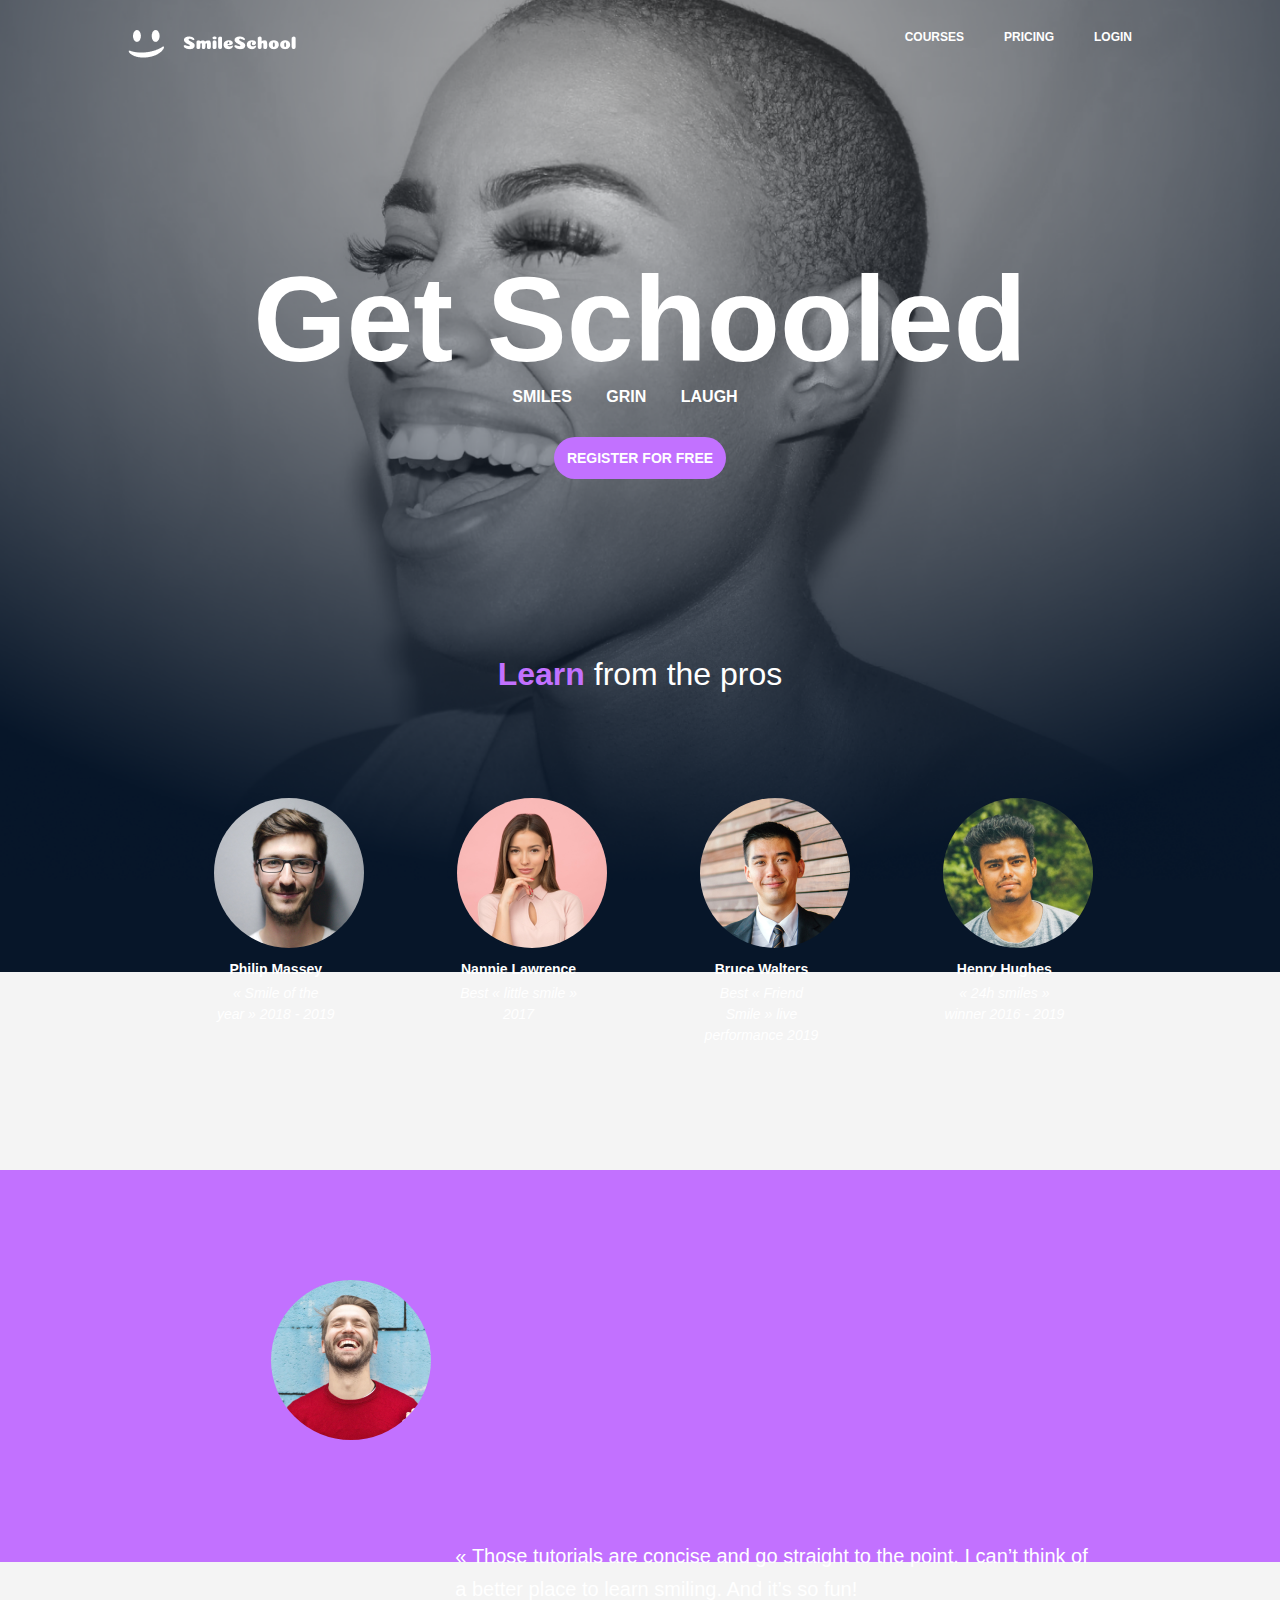
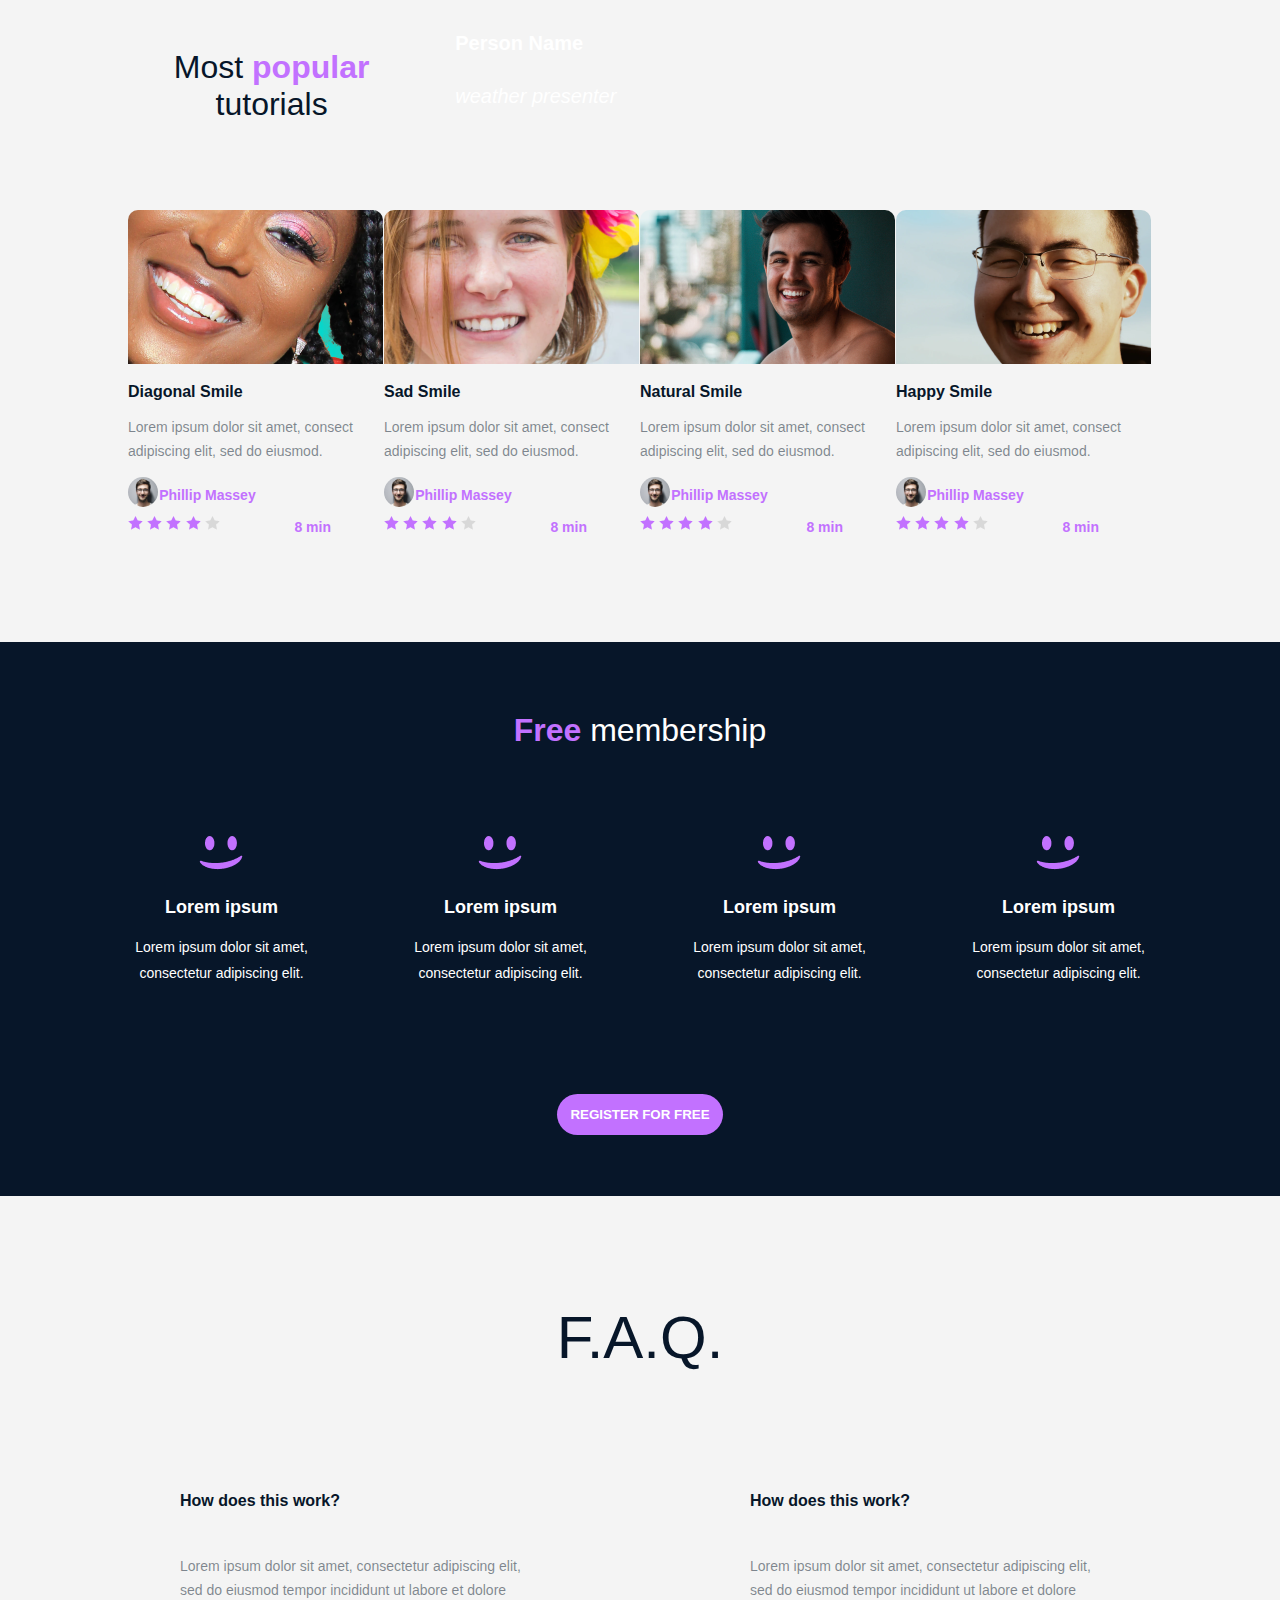
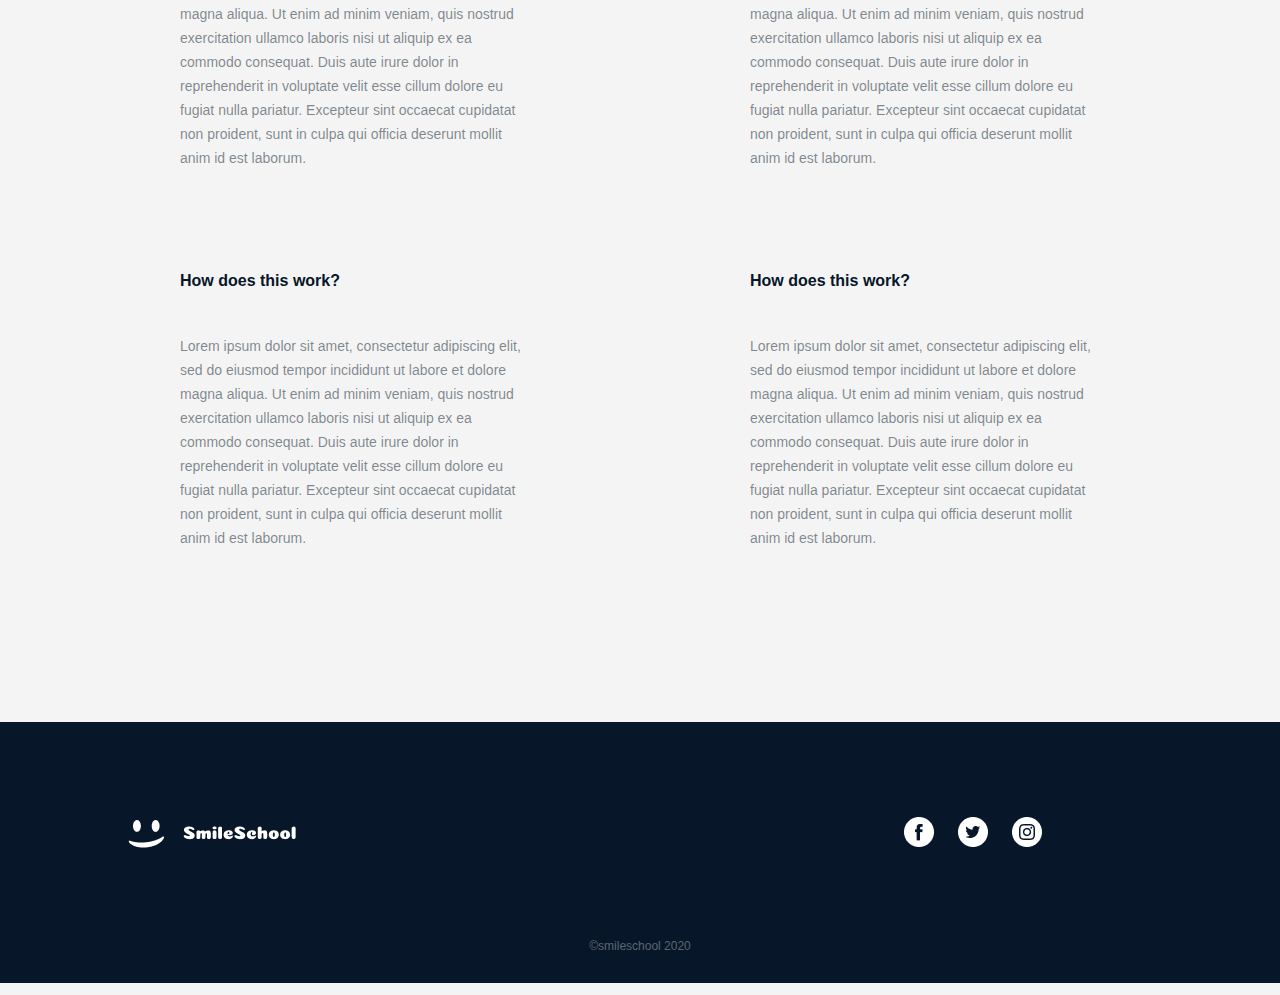
<file: css_advanced/index.html>
<!DOCTYPE html>
<html lang="en">
<head>
    <meta charset="UTF-8">
    <meta name="viewport" content="width=device-width, initial-scale=1.0">
    <title>Smile School Homepage</title>
    <link rel="stylesheet" href="./styles.css">
</head>
<body>
    <header class="container">
        <div class="logo-header">
            <a class="logo-1" href="./img/logo.png" target="_blank"><img src="./img/logo.png" alt="logo"></a>
            

            <div class="nav">
                <a href="#" target="_blank">COURSES</a>
                <a href="#" target="_blank">PRICING</a>
                <a href="#" target="_blank">LOGIN</a>
            </div>
        </div>
    </header>

    <main>
        <section id="first-section" class="container">
            <div class="box-1">
                <h1>Get Schooled</h1> 
                <p><span class="undertext">SMILES</span> <span class="undertext">GRIN</span> <span class="undertext">LAUGH</span></p>
                <button class="button-1">REGISTER FOR FREE</button>
            </div>

            <div class="box-2">
                <h2><span class="highlight">Learn</span> from the pros</h2>
                
                <div class="banner">
                    <div class="banner-block">
                        <img src="./img/1.png" alt="Philip Massey">
                        <h3>Philip Massey</h3>
                        <p>« Smile of the year » 2018 - 2019</p>
                    </div>

                    <div class="banner-block">
                        <img src="./img/6.png" alt="Nannie Lawrence">
                        <h3>Nannie Lawrence</h3>
                        <p>Best « little smile » 2017</p>
                    </div>

                    <div class="banner-block"><img src="./img/7.png" alt="Bruce Walters">
                        <h3>Bruce Walters</h3>
                        <p>Best « Friend Smile » live performance 2019</p>
                    </div>

                    <div class="banner-block">
                        <img src="./img/8.png" alt="Henry Hughes">
                        <h3>Henry Hughes</h3>
                        <p>« 24h smiles » winner 2016 - 2019</p>
                    </div>
                </div>
            </div>
        </section>

        <!-- Quote -->
        <section class="second-section">
            <div id="quote" class="container">
                <img src="./img/Bitmap.png" alt="Quote">

                <div class="block-quote">
                    <blockquote>« Those tutorials are concise and go straight to the point. I can’t think of a better place to learn smiling. And it’s so fun!
                    <p class="quote-author">Person Name</p>
                    <p class="quote-title">weather presenter</p>
                    </blockquote>
                </div>
            </div>
        </section>
    
    <!-- Videos     -->
        <section id="third-section" class="container">
            <h1>Most <span class="highlight">popular</span> tutorials</h1>

            <div class="video-main-block">
                <div class="video-block">
                    <img class="video-img" src="./img/Bitmap1.png" alt="Diagonal Smile">
                    <h2>Diagonal Smile</h2>
                    <p class="video-p">Lorem ipsum dolor sit amet, consect adipiscing elit, sed do eiusmod.</p>

                    <div class="inside-block">
                        <img src="./img/1.png" alt="">
                        <h3>Phillip Massey</h3>
                    </div>

                    <div class="rating">
                        <div class="rating-stars">
                            <img src="./img/Colored-Star_1.png" alt="Colored-Star-1">
                            <img src="./img/Colored-Star_2.png" alt="Colored-Star-2">
                            <img src="./img/Colored-Star_3.png" alt="Colored-Star-3">
                            <img src="./img/Colored-Star_4.png" alt="Colored-Star-4">
                            <img src="./img/Blank-Star.png" alt="Blank-Star">
                        </div>
                        <p>8 min</p>
                    </div>
                </div>

                <div class="video-block">
                    <img class="video-img" src="./img/Bitmap2.png" alt="Sad Smile">
                    <h2>Sad Smile</h2>
                    <p class="video-p">Lorem ipsum dolor sit amet, consect adipiscing elit, sed do eiusmod.</p>

                    <div class="inside-block">
                        <img src="./img/1.png" alt="">
                        <h3>Phillip Massey</h3>
                    </div>

                    <div class="rating">
                        <div class="rating-stars">
                            <img src="./img/Colored-Star_1.png" alt="Colored-Star-1">
                            <img src="./img/Colored-Star_2.png" alt="Colored-Star-2">
                            <img src="./img/Colored-Star_3.png" alt="Colored-Star-3">
                            <img src="./img/Colored-Star_4.png" alt="Colored-Star-4">
                            <img src="./img/Blank-Star.png" alt="Blank-Star">
                        </div>
                        <p>8 min</p>
                    </div>
                </div>

                <div class="video-block">
                    <img class="video-img" src="./img/Bitmap3.png" alt="Natural Smile">
                    <h2>Natural Smile</h2>
                    <p class="video-p">Lorem ipsum dolor sit amet, consect adipiscing elit, sed do eiusmod.</p>

                    <div class="inside-block">
                        <img src="./img/1.png" alt="">
                        <h3>Phillip Massey</h3>
                    </div>

                    <div class="rating">
                        <div class="rating-stars">
                            <img src="./img/Colored-Star_1.png" alt="Colored-Star-1">
                            <img src="./img/Colored-Star_2.png" alt="Colored-Star-2">
                            <img src="./img/Colored-Star_3.png" alt="Colored-Star-3">
                            <img src="./img/Colored-Star_4.png" alt="Colored-Star-4">
                            <img src="./img/Blank-Star.png" alt="Blank-Star">
                        </div>
                        <p>8 min</p>
                    </div>
                </div>

                <div class="video-block">
                    <img class="video-img" src="./img/Bitmap4.png" alt="Happy Smile">
                    <h2>Happy Smile</h2>
                    <p class="video-p">Lorem ipsum dolor sit amet, consect adipiscing elit, sed do eiusmod.</p>

                    <div class="inside-block">
                        <img src="./img/1.png" alt="">
                        <h3>Phillip Massey</h3>
                    </div>

                    <div class="rating">
                        <div class="rating-stars">
                            <img src="./img/Colored-Star_1.png" alt="Colored-Star-1">
                            <img src="./img/Colored-Star_2.png" alt="Colored-Star-2">
                            <img src="./img/Colored-Star_3.png" alt="Colored-Star-3">
                            <img src="./img/Colored-Star_4.png" alt="Colored-Star-4">
                            <img src="./img/Blank-Star.png" alt="Blank-Star">
                        </div>
                        <p>8 min</p>
                    </div>
                </div>
            </div>
        </section>

        <!-- Membership -->
        <section class="membership">
            <h1><span class="highlight">Free</span> membership</h1>

            <div id="membership-block" class="container">
                <div class="members-item">
                    <img src="./img/smile.png" alt="Smile.png">
                    <h2>Lorem ipsum</h2>
                    <p>Lorem ipsum dolor sit amet, consectetur adipiscing elit.</p>
                </div>

                <div class="members-item">
                    <img src="./img/smile.png" alt="Smile.png">
                    <h2>Lorem ipsum</h2>
                    <p>Lorem ipsum dolor sit amet, consectetur adipiscing elit.</p>
                </div>

                <div class="members-item">
                    <img src="./img/smile.png" alt="Smile.png">
                    <h2>Lorem ipsum</h2>
                    <p>Lorem ipsum dolor sit amet, consectetur adipiscing elit.</p>
                </div>

                <div class="members-item">
                    <img src="./img/smile.png" alt="Smile.png">
                    <h2>Lorem ipsum</h2>
                    <p>Lorem ipsum dolor sit amet, consectetur adipiscing elit.</p>
                </div>
            </div>

            <button class="button-2">REGISTER FOR FREE</button>
        </section>

            <!-- FAQ -->
        <section id="faq" class="container">
            <h1>F.A.Q.</h1>

            <div class="faq-row">
                <div class="faq-items">
                        <div class="item-1">
                            <h2>How does this work?</h2>
                            <p>Lorem ipsum dolor sit amet, consectetur adipiscing elit, sed do eiusmod tempor incididunt ut labore et dolore magna aliqua. Ut enim ad minim veniam, quis nostrud exercitation ullamco laboris nisi ut aliquip ex ea commodo consequat. Duis aute irure dolor in reprehenderit in voluptate velit esse cillum dolore eu fugiat nulla pariatur. Excepteur sint occaecat cupidatat non proident, sunt in culpa qui officia deserunt mollit anim id est laborum.</p>
                        </div>

                        <div class="item-2">
                            <h2>How does this work?</h2>
                            <p>Lorem ipsum dolor sit amet, consectetur adipiscing elit, sed do eiusmod tempor incididunt ut labore et dolore magna aliqua. Ut enim ad minim veniam, quis nostrud exercitation ullamco laboris nisi ut aliquip ex ea commodo consequat. Duis aute irure dolor in reprehenderit in voluptate velit esse cillum dolore eu fugiat nulla pariatur. Excepteur sint occaecat cupidatat non proident, sunt in culpa qui officia deserunt mollit anim id est laborum.</p>
                        </div>
                </div> 

                <div class="faq-items">
                    <div class="item-3">
                        <h2>How does this work?</h2>
                        <p>Lorem ipsum dolor sit amet, consectetur adipiscing elit, sed do eiusmod tempor incididunt ut labore et dolore magna aliqua. Ut enim ad minim veniam, quis nostrud exercitation ullamco laboris nisi ut aliquip ex ea commodo consequat. Duis aute irure dolor in reprehenderit in voluptate velit esse cillum dolore eu fugiat nulla pariatur. Excepteur sint occaecat cupidatat non proident, sunt in culpa qui officia deserunt mollit anim id est laborum.</p>
                    </div>

                    <div class="item-4">
                        <h2>How does this work?</h2>
                        <p>Lorem ipsum dolor sit amet, consectetur adipiscing elit, sed do eiusmod tempor incididunt ut labore et dolore magna aliqua. Ut enim ad minim veniam, quis nostrud exercitation ullamco laboris nisi ut aliquip ex ea commodo consequat. Duis aute irure dolor in reprehenderit in voluptate velit esse cillum dolore eu fugiat nulla pariatur. Excepteur sint occaecat cupidatat non proident, sunt in culpa qui officia deserunt mollit anim id est laborum.</p>
                    </div>
                </div>
            </div>
        </section>

    </main>
    
    <footer>
        <div class="container">
            <div class="flex-footer">
                <img src="./img/logo.png" alt="Logo SmileSchool">

                <div class="icons">
                    <a href="https://facebook.com" target="_blank"><img src="./img/Facebook_White.png" alt="Facebook"></a>
                    <a href="https://x.com" target="_blank"><img src="./img/Twitter_White.png" alt="Twitter"></a>
                    <a href="https://instagram.com" target="_blank"><img src="./img/Instagram_White.png" alt="Instagram"></a>
                </div>
            </div>

            <p>&copy;smileschool 2020</p>
        </div>

    </footer>
</body>
</html>
</file>
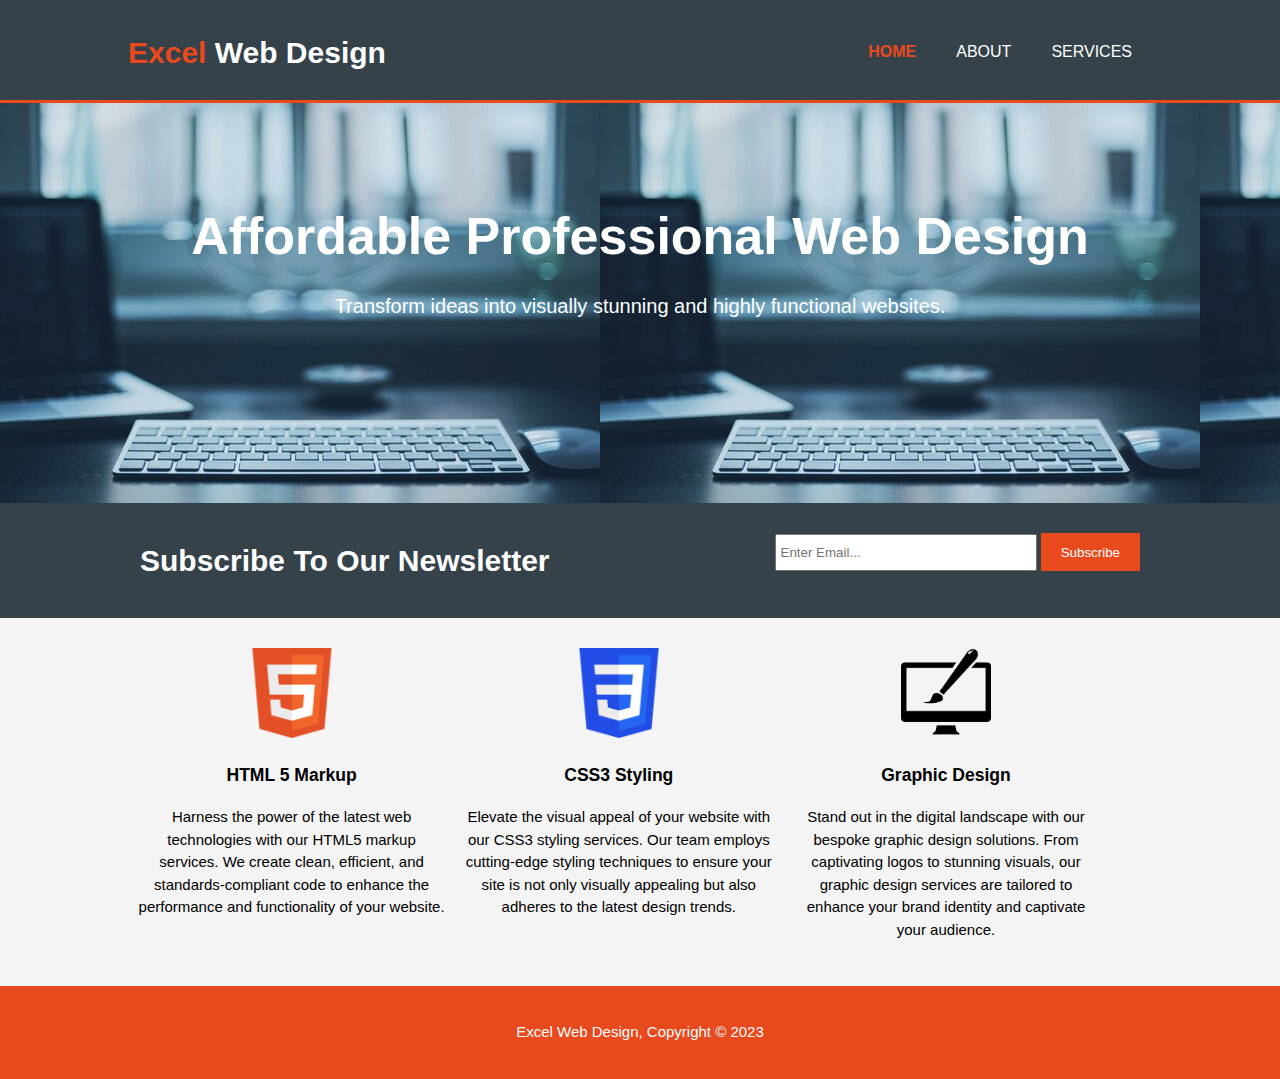
<file: web-design/index.html>
<!DOCTYPE html>
<html lang="en">
<head>
    <meta charset="UTF-8">
    <meta name="viewport" content="width=device-width, initial-scale=1.0">
    <meta name="description" content="Affordable and professional web design">
    <meta name="keywords" content="web design, affordable web design, professional wed design">
    <meta name="author" content="Excel Asaph">
    <title>Excel Web Design | Welcome</title>
    <link rel="stylesheet" href="./css/style.css">
</head>
<body>
    <header>
        <div class="container">
            <div id="branding">
                <h1><span class="highlight">Excel</span> Web Design</h1>
            </div>
            <nav>
                <ul>
                    <li class="current"><a href="index.html">Home</a></li>
                    <li><a href="about.html">About</a></li>
                    <li><a href="services.html">Services</a></li>
                </ul>
            </nav>
        </div>
    </header>

    <section id="showcase">
        <div class="container">
            <h1>Affordable Professional Web Design</h1>
            <p>Transform ideas into visually stunning and highly functional websites.</p>
        </div>
    </section>
    
    <section id="newsletter">
        <div class="container">
            <h1>Subscribe To Our Newsletter</h1>
        

            <form action="process.php">
                <input type="email" placeholder="Enter Email...">
                <button type="submit" class="button-1">Subscribe</button>
            </form>
        </div>
    </section>

    <section id="boxes">
        <div class="container">
            <div class="box">
                <img src="./img/html.png" alt="HTML 5 logo" width="200px">
                <h3>HTML 5 Markup</h3>
                <p>Harness the power of the latest web technologies with our HTML5 markup services. We create clean, efficient, and standards-compliant code to enhance the performance and functionality of your website.</p>
            </div>

            <div class="box">
                <img src="./img/css.png" alt="CSS3 logo" width="200px">
                <h3>CSS3 Styling</h3>
                <p>Elevate the visual appeal of your website with our CSS3 styling services. Our team employs cutting-edge styling techniques to ensure your site is not only visually appealing but also adheres to the latest design trends.</p>
            </div>

            <div class="box">
                <img src="./img/brush.png" alt="logo brush" width="200px">
                <h3>Graphic Design</h3>
                <p>Stand out in the digital landscape with our bespoke graphic design solutions. From captivating logos to stunning visuals, our graphic design services are tailored to enhance your brand identity and captivate your audience.</p>
                
            </div>
        </div>
    </section>

    <footer>
        <p>Excel Web Design, Copyright &copy; 2023</p>
    </footer>
</body>
</html>
</file>
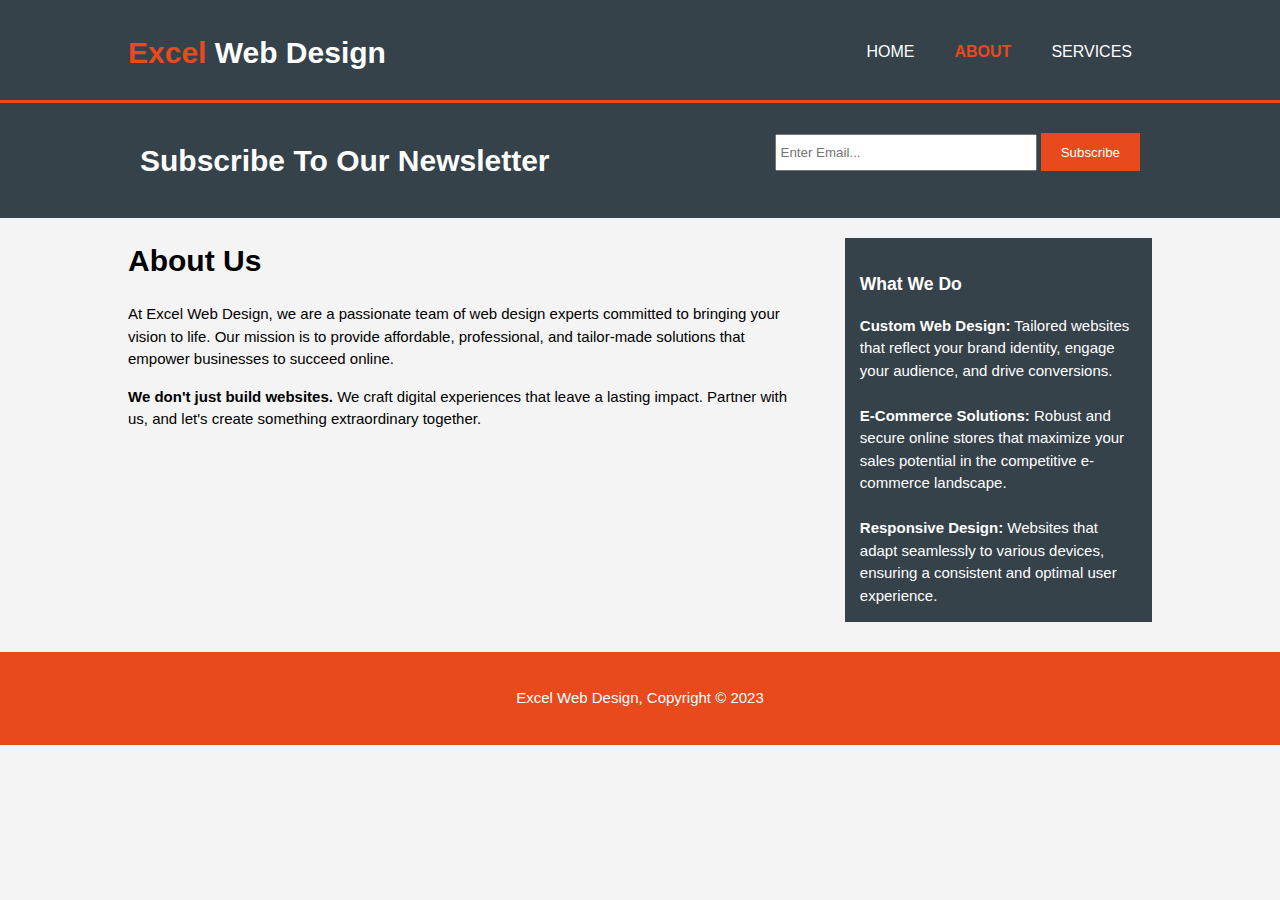
<file: web-design/about.html>
<!DOCTYPE html>
<html lang="en">
<head>
    <meta charset="UTF-8">
    <meta name="viewport" content="width=device-width, initial-scale=1.0">
    <meta name="description" content="Affordable and professional web design">
    <meta name="keywords" content="web design, affordable web design, professional wed design">
    <meta name="author" content="Excel Asaph">
    <title>Excel Web Design | About</title>
    <link rel="stylesheet" href="./css/style.css">
</head>
<body>
    <header>
        <div class="container">
            <div id="branding">
                <h1><span class="highlight">Excel</span> Web Design</h1>
            </div>
            <nav>
                <ul>
                    <li><a href="index.html">Home</a></li>
                    <li class="current"><a href="about.html">About</a></li>
                    <li><a href="services.html">Services</a></li>
                </ul>
            </nav>
        </div>
    </header>
    
    <section id="newsletter">
        <div class="container">
            <h1>Subscribe To Our Newsletter</h1>
        
            <form action="process.php">
                <input type="email" placeholder="Enter Email...">
                <button type="submit" class="button-1">Subscribe</button>
            </form>
        </div>
    </section>

    <section id="main">
        <div class="container">
            <article id="main-col">
                <h1 class="page-title">About Us</h1>
                <p>At Excel Web Design, we are a passionate team of web design experts committed to bringing your vision to life. Our mission is to provide affordable, professional, and tailor-made solutions that empower businesses to succeed online.</p>

                <p><b>We don't just build websites.</b> We craft digital experiences that leave a lasting impact. Partner with us, and let's create something extraordinary together.</p>

            </article>
            <aside id="sidebar">
                <div class="dark">
                    <h3>What We Do</h3>
                    <ul>
                        <li><b>Custom Web Design:</b> Tailored websites that reflect your brand identity, engage your audience, and drive conversions.</li>
                        <br/>
                        <li><b>E-Commerce Solutions:</b>  Robust and secure online stores that maximize your sales potential in the competitive e-commerce landscape.</li>
                        <br/>
                        <li><b>Responsive Design:</b> Websites that adapt seamlessly to various devices, ensuring a consistent and optimal user experience.</li>
                    </ul>
                </div>
            </aside>
        </div>
    </section>

    <footer>
        <p>Excel Web Design, Copyright &copy; 2023</p>
    </footer>
</body>
</html>
</file>
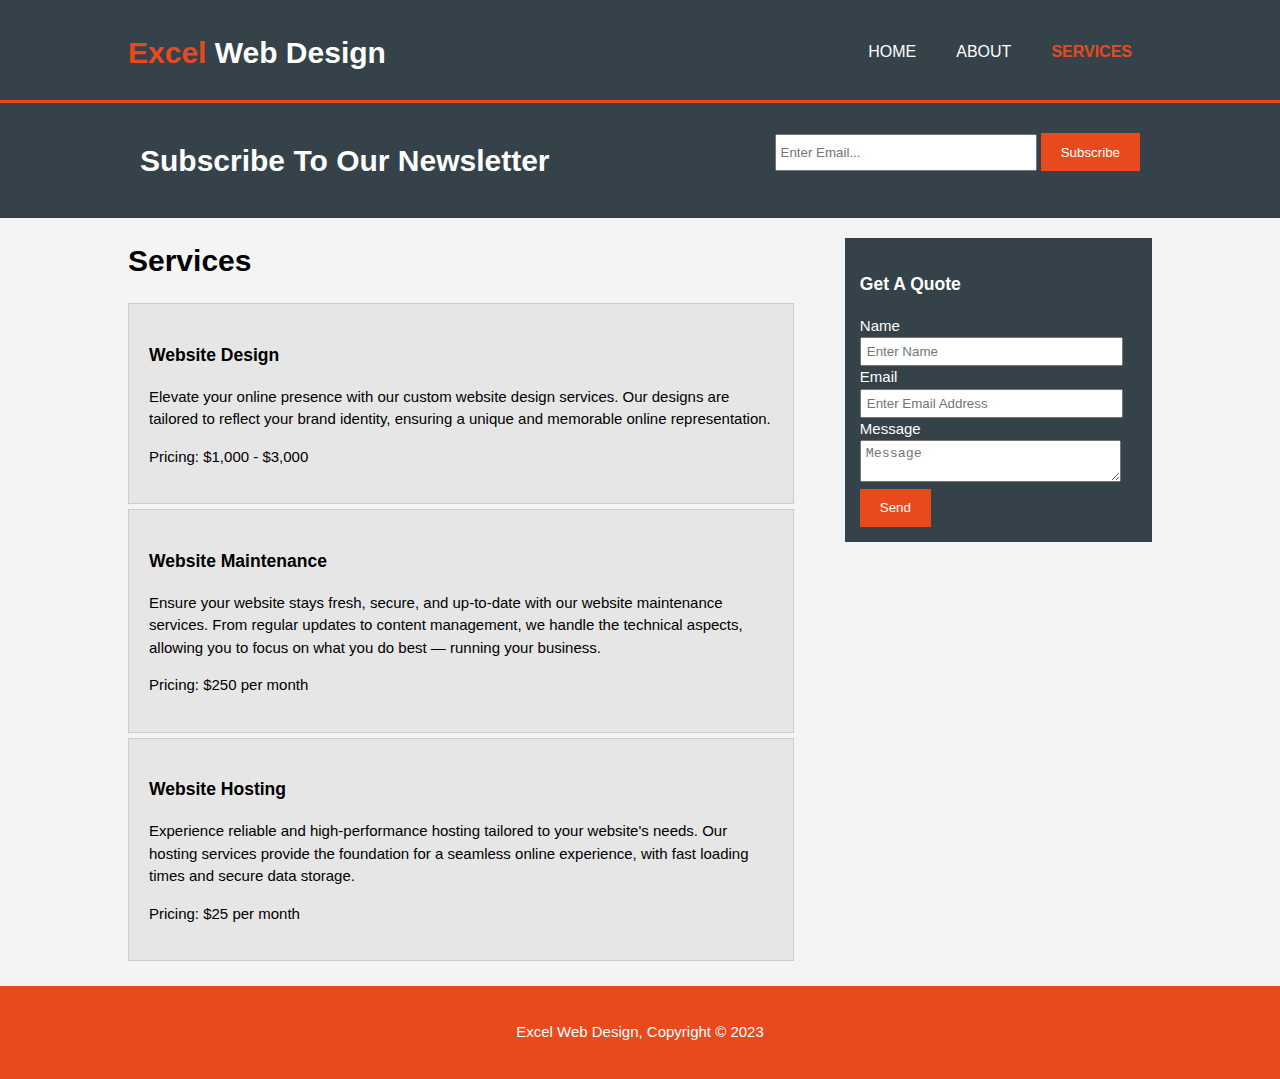
<file: web-design/services.html>
<!DOCTYPE html>
<html lang="en">
<head>
    <meta charset="UTF-8">
    <meta name="viewport" content="width=device-width, initial-scale=1.0">
    <meta name="description" content="Affordable and professional web design">
    <meta name="keywords" content="web design, affordable web design, professional wed design">
    <meta name="author" content="Excel Asaph">
    <title>Excel Web Design | Services</title>
    <link rel="stylesheet" href="./css/style.css">
</head>
<body>
    <header>
        <div class="container">
            <div id="branding">
                <h1><span class="highlight">Excel</span> Web Design</h1>
            </div>
            <nav>
                <ul>
                    <li><a href="index.html">Home</a></li>
                    <li><a href="about.html">About</a></li>
                    <li class="current"><a href="services.html">Services</a></li>
                </ul>
            </nav>
        </div>
    </header>
    
    <section id="newsletter">
        <div class="container">
            <h1>Subscribe To Our Newsletter</h1>
        
            <form action="process.php">
                <input type="email" placeholder="Enter Email...">
                <button type="submit" class="button-1">Subscribe</button>
            </form>
        </div>
    </section>

    <section id="main">
        <div class="container">
            <article id="main-col">
                <h1 class="page-title">Services</h1>
                <ul id="services">
                    <li>
                        <h3>Website Design</h3>
                        <p>Elevate your online presence with our custom website design services. Our designs are tailored to reflect your brand identity, ensuring a unique and memorable online representation.</p>
                        <p>Pricing: $1,000 - $3,000</p>
                    </li>

                    <li>
                        <h3>Website Maintenance</h3>
                        <p>Ensure your website stays fresh, secure, and up-to-date with our website maintenance services. From regular updates to content management, we handle the technical aspects, allowing you to focus on what you do best — running your business.</p>
                        <p>Pricing: $250 per month</p>
                    </li>

                    <li>
                        <h3>Website Hosting</h3>
                        <p>Experience reliable and high-performance hosting tailored to your website's needs. Our hosting services provide the foundation for a seamless online experience, with fast loading times and secure data storage.</p>
                        <p>Pricing: $25 per month</p>
                    </li>
                </ul>

            </article>
            <aside id="sidebar">
                <div class="dark">
                    <h3>Get A Quote</h3>
                    <form class="quote">
                        <div>
                            <label>Name</label><br>
                            <input type="text" name="Name" placeholder="Enter Name">
                        </div>

                        <div>
                            <label>Email</label><br>
                            <input type="email" name="Email" placeholder="Enter Email Address"></textarea>
                        </div>

                        <div>
                            <label>Message</label><br>
                            <textarea name="Message" placeholder="Message"></textarea>
                        </div>

                        <div>
                            <button class="button-1" type="submit">Send</button>
                        </div>
                    </form>
                </div>
            </aside>
        </div>
    </section>

    <footer>
        <p>Excel Web Design, Copyright &copy; 2023</p>
    </footer>
</body>
</html>
</file>
<file: css_advanced/styles.css>
body{
    font: 15px/1.5 Arial, Helvetica, sans-serif;
    padding: 0;
    margin: 0;
    background-color: #f4f4f4;
    background-image: url('./img/background.png');
    background-repeat: no-repeat;
    background-size: contain;

}

    /* Global */
.container{
    width: 80%;
    margin: auto;
}

.highlight{
    color: #C271FF;
    font-weight: 700;
}

header{
    color: #ffffff;
    padding-top: 30px;
    min-height: 70px;
}

header .logo-header .logo-1{
    float: left;
}

.nav{
    float: right;
}

.nav a{
    float: left;
    display: inline;
    padding: 0 20px 0 20px;
}

header .logo-header a{
    color: #FFF;
    text-decoration: none;
    font-family: sans-serif;
    font-size: 12px;
    font-style: normal;
    font-weight: 700;
    line-height: normal;
}

 /* Sections */

#first-section .box-1{
    min-height: 300px;
    text-align: center;
    color: #ffffff;
}

#first-section .box-1 h1{
    color: #ffffff;
    font-size: 120px;
    font-weight: 700;
    line-height: normal;
    margin: 150px 0 0 0;
   
}

.box-1 p{
    padding: 0;
    margin-top: 0;
    font-size: 16px;
    font-style: normal;
    font-weight: 700;
    line-height: normal;
}

.undertext{
    padding-right: 30px;
}

.button-1{
    font-size: 14px;
    font-weight: 600;
    line-height: normal;
    text-align: center;
    padding: 13px;
    border-radius: 22px;
    background: #C271FF;
    border: none;
    color: #ffffff;
    margin-top: 15px;
}

.box-2 h2{
    text-align: center;
    font-size: 32px;
    font-weight: 300;
    color: #ffffff;
    margin: 100px 0 40px 0;
}

.banner{
    display: flex;
    flex-wrap: wrap;
    max-width: 100%;
    justify-content: center;
}

.banner .banner-block{
    float: left;
    width: 12%;
    padding: 60px;
    text-align: center;
    color: #ffffff;
}

.banner .banner-block h3{
    font-size: 14px;
    font-weight: 900;
    line-height: 0;
}

.banner .banner-block p{
    font-size: 14px;
    font-style: italic;
    font-weight: 400;
}

.banner .banner-block img, .second-section #quote img{
    border-radius: 360px;
}

    /* Quotes */
.second-section{
    margin-top: 50px;
    background-color: #C271FF;
    min-height: 392px;
    color: #ffffff;
}

#quote .block-quote{
    width: 730px;
}

.block-quote .quote-author{
    color: #ffffff;
    font-size: 20px;
    font-style: normal;
    font-weight: 700;
    line-height: 33.6px;
}

.block-quote .quote-title{
    color: #ffffff;
    font-size: 20px;
    font-style: italic;
    font-weight: 400;
    line-height: 33.6px;
}

.block-quote blockquote{
    color: #ffffff;
    font-size: 20px;
    font-style: normal;
    font-weight: 400;
    line-height: 33.6px;
}

#quote img{
    float: left;
    text-align: center;
    margin: 110px 0 0 143px;
}

#quote .block-quote{
    float: right;
    padding-top: 80px;
    width: 70%;
    text-align: left;
    margin-right: 20px;
    box-sizing: border-box;
}

/* #quote{
    display: flex;
    justify-content: center;
    align-items: baseline;
    flex-direction: row;
} */

/* #quote{
    width: 60%;
    padding-top: 30px;
}

#quote img{
    float: left;

}

#quote .block-quote{
    float: right;
    width: 70%;
   
}  */

#third-section h1{
    text-align: center;
    font-size: 32px;
    font-style: normal;
    font-weight: 300;
    line-height: normal;
    margin: 87px 0;
    color: #071629;
}

.video-main-block .video-img{
    border-top-left-radius: 10px;
    border-top-right-radius: 10px;
}



.inside-block img{
    width: 30px;
    border-radius: 360px;
}

.inside-block h3{
    color: #C271FF;
    font-size: 14px;
    font-style: normal;
    font-weight: 600;
    line-height: 27px;
    float: right;
    width: 80%;
    margin: 5px 20px 0 0;
    box-sizing: border-box;
    
}

.video-main-block{
    display: flex;
    flex-direction: row;
}


.video-block h2{
    color: #071629;
    font-size: 16px;
    font-style: normal;
    font-weight: 700;
    line-height: normal;
}

.video-block .video-p{
    color: rgba(7, 22, 41, 0.50);
    font-size: 14px;
    font-style: normal;
    font-weight: 400;
    line-height: 24px;
    width: 90%;
}


.rating-stars{
    float: left;
    width: 50%;
}

.rating p{
    float: right;
    display: inline;
    width: 35%;
    margin-top: 0;
    padding-right: 0;
    color: #C271FF;
    font-size: 14px;
    font-style: normal;
    font-weight: 600;
    line-height: 27px;
}
    /* Membership */
.membership{
    background-color: #071629;
    color: #ffffff;
    min-height: 554px;
    margin-top: 87px;
    text-align: center;
}

.membership h1{
    text-align: center;
    color: #FFF;
    font-size: 32px;
    font-style: normal;
    font-weight: 300;
    line-height: normal;
    padding-top: 70px;
}

#membership-block{
    display: flex;
    flex-direction: row;
    text-align: center;
    margin-top: 58.3px;
    justify-content: center;
}

.members-item{
    padding: 29px;
}

.members-item h2{
    color: #ffffff;
    font-size: 18px;
    font-style: normal;
    font-weight: 600;
    line-height: 26px;
}

.members-item p{
    color: #ffffff;
    font-size: 14px;
    font-style: normal;
    font-weight: 400;
    line-height: 26px;
    width: 221px;
}

.membership .button-2{
    font-weight: 600;
    line-height: normal;
    text-align: center;
    padding: 13px;
    border-radius: 22px;
    background: #C271FF;
    border: none;
    color: #ffffff;
    margin-top: 65px;
}

    /* FAQ */

#faq h1{
    text-align: center;
    color: #071629;
    font-size: 60px;
    font-style: normal;
    font-weight: 300;
    line-height: normal;
    padding: 67px 0;
}

.faq-items h2{
    color: #071629;
    font-size: 16px;
    font-style: normal;
    font-weight: 700;
    line-height: normal;
    padding-bottom: 30px;
}

.faq-items p{
    color: rgba(7, 22, 41, 0.50);
    font-size: 14px;
    font-style: normal;
    font-weight: 400;
    line-height: 24px;
    padding-bottom: 74px;
}

.faq-row{
    display: flex;
    flex-direction: column;
    width: 920px;
    margin: auto;
    padding-bottom: 84px;
}

.faq-items .item-1{
    float: left;
    width: 50%;
    padding-right: 110px;
    box-sizing: border-box; 
    
   
}

.faq-items .item-2{
    float: right;
    width: 50%;
    padding-left: 110px;
    box-sizing: border-box;
   
}

.faq-items .item-3{
    float: left;
    width: 50%;
    padding-right: 110px;
    box-sizing: border-box; 
    
}


.faq-items .item-4{
    float: right;
    width: 50%;
    padding-left: 110px;
    box-sizing: border-box; 
    
}

footer{
    background-color: #071629;
    min-height: 249px;
}

.flex-footer{
    display: flex;
    flex-direction: row;
    justify-content: space-between;
    align-items: center;
}

.flex-footer img{
   padding-top: 95px;
}

.flex-footer .icons{
    padding-right: 90px;
}

.flex-footer .icons a{
    padding-right: 20px;
    text-decoration: none;
}

footer p{
    text-align: center;
    padding: 74px 0 30px 0;
    color: rgb(255,255,255, 0.3517);
    font-size: 12px;
    font-style: normal;
    font-weight: 400;
    line-height: normal;
}
</file>
<file: web-design/css/style.css>
body{
    font: 15px/1.5 Arial, Helvetica, sans-serif;
    padding: 0;
    margin: 0;
    background-color: #f4f4f4;
}

    /* Global */
.container{
    width: 80%;
    margin: auto;
    overflow: hidden;
}

ul{
    padding: 0;
    margin: 0;
    list-style: none;
}

.button-1{
    height: 38px;
    background-color: #e8491d;
    color: #ffffff;
    border: none;
    padding: 0 20px 0 20px;
}

.dark{
    padding: 15px;
    background-color: #35424a;
    color: #ffffff;
    margin: 10px 0;
}
    /* Header */
header{
    background-color: #35424a;
    color: #ffffff;
    padding-top: 30px;
    min-height: 70px;
    border-bottom: #e8491d 3px solid;
}

header a{
    color: #ffffff;
    text-decoration: none;
    text-transform: uppercase;
    font-size: 16px;
}


header li{
    float: left;
    display: inline;
    padding: 0 20px 0 20px;
}

header #branding{
    float: left;
}

header #branding h1{
    margin: 0;

}

header nav{
    float: right;
    margin-top: 10px;
}

header .highlight, header .current a{
    color: #e8491d;
    font-weight: bold;
}

header a:hover{
    color: #cccccc;
    font-weight: bold;
}

    /* Showcase */
#showcase{
    min-height: 400px;
    background-image: url('../img/showcase2.jpg');
    background-position: top top;
    text-align: center;
    color: #ffffff;
}

#showcase h1{
    margin-top: 100px;
    font-size: 52px;
    margin-bottom: 10px;
    line-height: 1.3;
}

#showcase p{
    font-size: 20px;
}

#newsletter{
    padding: 15px;
    color: #ffffff;
    background-color: #35424a;
}

#newsletter h1{
    float: left;
}

#newsletter form{
    float: right;
    margin-top: 15px;
}

#newsletter input[type="email"]{
    padding: 4px;
    height: 25px;
    width: 250px;
}

    /* Boxes */
#boxes{
    margin-top: 20px;
}

#boxes .box{
    float: left;
    width: 30%;
    padding: 10px;
    text-align: center;
}

#boxes .box img{
    width: 90px;
}

    /* Services */
#services li{
   list-style: none;
   padding: 20px;
   border: #cccccc solid 1px;
   margin-bottom: 5px;
   background-color: #e6e6e6;

}

footer{
    padding: 20px;
    margin-top: 20px;
    color: #ffffff;
    background-color: #e8491d;
    text-align: center;
}

#main article{
    float: left;
    width: 65%;
}
#main aside{
    float: right;
    width: 30%;
    margin-top: 10px;
}

aside#sidebar .quote input, aside#sidebar .quote textarea{
    width: 90%;
    padding: 5px;
}

  /* Media queries */
@media(max-width: 760px){
    header #branding,
    header nav,
    header nav li,
    #newsletter h1,
    #newsletter form,
    #boxes .box,
    article#main-col,
    aside#sidebar{
        float: none;
        text-align: center;
        width: 100%;
        }

    header{
        padding-bottom: 20px;
    }

    #showcase h1{
        margin-top: 40px;
    }
    
    #newsletter button,
    .button-1{
        display: block;
        width: 100%;
    }

    #newsletter form input[type='email'], .quote input, .quote textarea{
        width: 100%;
        margin-bottom: 5px;
    }

}
</file>
